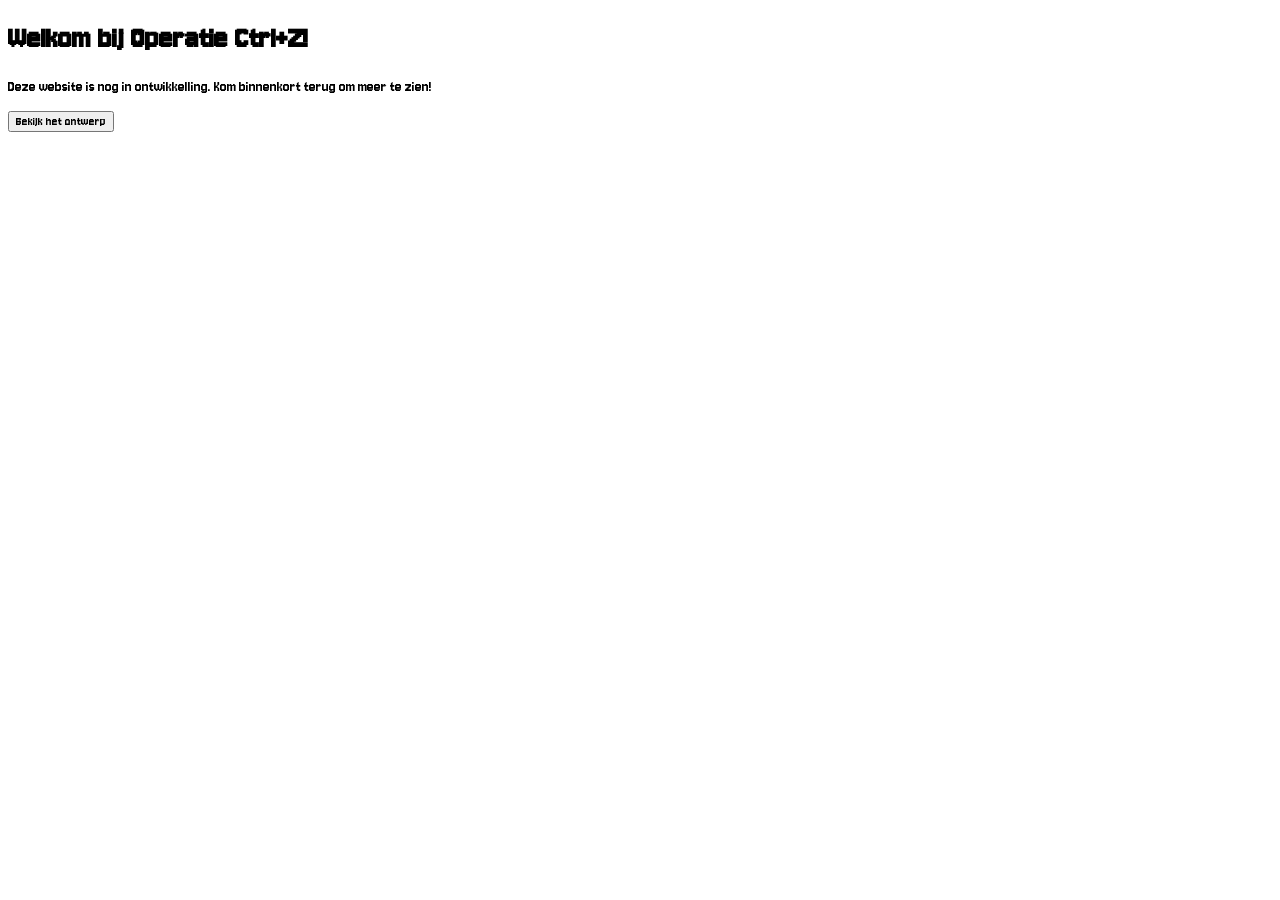
<file: index.html>
<!DOCTYPE html>
<html lang="nl">
<head>
    <meta charset="UTF-8">
    <meta name="viewport" content="width=device-width, initial-scale=1.0">
    <title>Home | Operatie Ctrl+Z</title>
    <link rel="preconnect" href="https://fonts.googleapis.com">
    <link rel="preconnect" href="https://fonts.gstatic.com" crossorigin>
    <link href="https://fonts.googleapis.com/css2?family=Jersey+10&display=swap" rel="stylesheet">
    <link rel="stylesheet" href="style.css">
</head>
<body>
    <h1>Welkom bij Operatie Ctrl+Z!</h1>
    <p>Deze website is nog in ontwikkelling. Kom binnenkort terug om meer te zien!</p>
    <button onclick="window.location.href='ontwerp.html'">Bekijk het ontwerp</button>
</body>
</html>
</file>
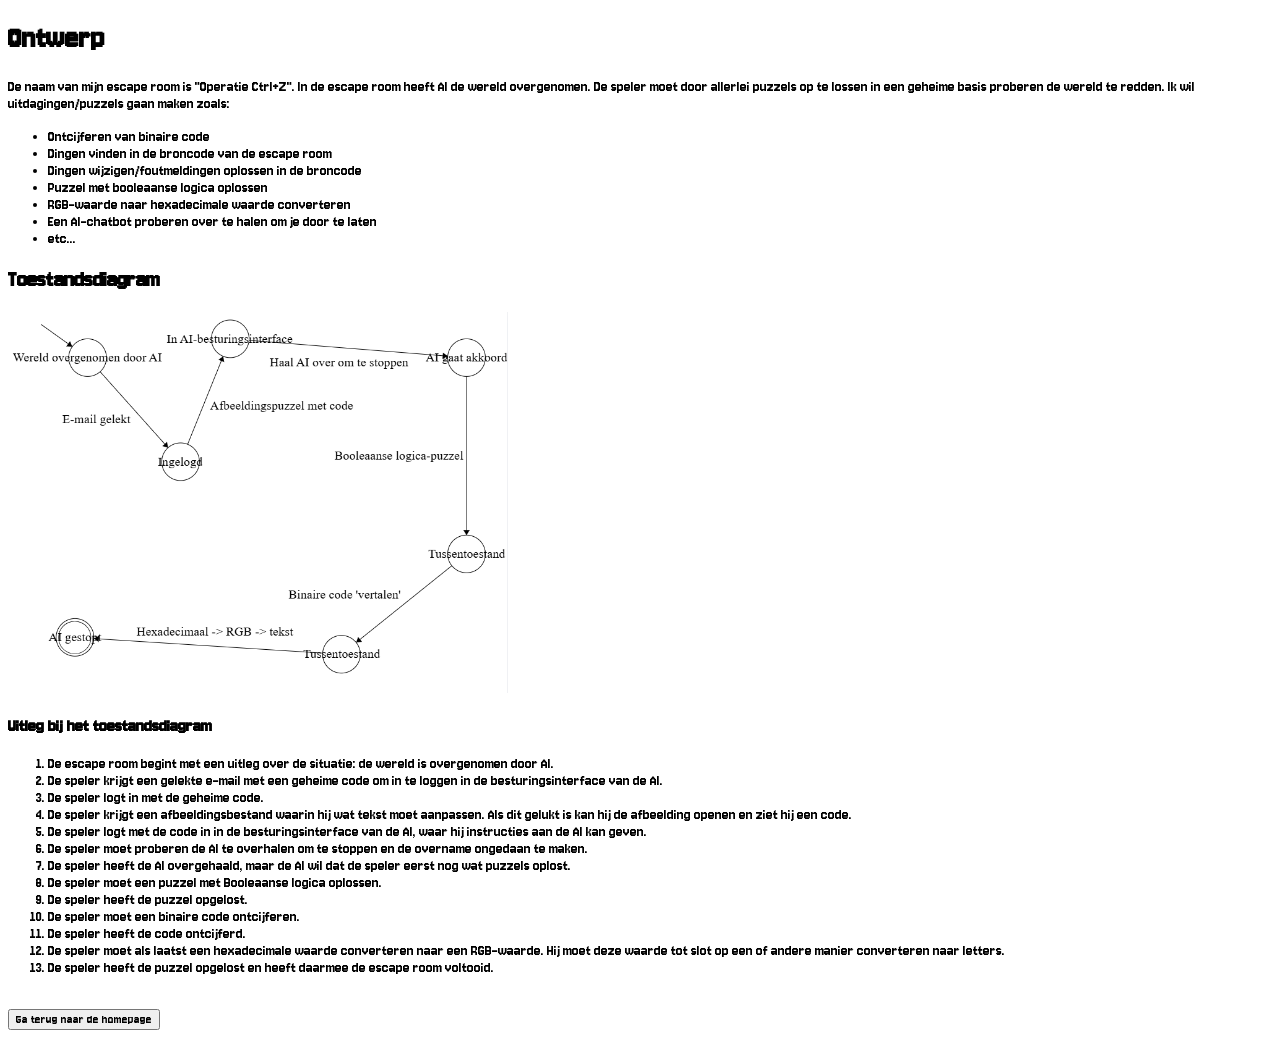
<file: ontwerp.html>
<!DOCTYPE html>
<html lang="nl">
<head>
    <meta charset="UTF-8">
    <meta name="viewport" content="width=device-width, initial-scale=1.0">
    <title>Ontwerp | Operatie Ctrl+Z</title>
    <link rel="preconnect" href="https://fonts.googleapis.com">
    <link rel="preconnect" href="https://fonts.gstatic.com" crossorigin>
    <link href="https://fonts.googleapis.com/css2?family=Jersey+10&display=swap" rel="stylesheet">
    <link rel="stylesheet" href="style.css">
</head>
<body>
    <h1>Ontwerp</h1>
    <p>De naam van mijn escape room is "Operatie Ctrl+Z". In de escape room heeft AI de wereld overgenomen. De speler moet door allerlei puzzels op te lossen in een geheime basis proberen de wereld te redden. Ik wil uitdagingen/puzzels gaan maken zoals: </p>
        <ul>
            <li>Ontcijferen van binaire code</li>
            <li>Dingen vinden in de broncode van de escape room</li>
            <li>Dingen wijzigen/foutmeldingen oplossen in de broncode</li>
            <li>Puzzel met booleaanse logica oplossen</li>
            <li>RGB-waarde naar hexadecimale waarde converteren</li>
            <li>Een AI-chatbot proberen over te halen om je door te laten</li>
            <li>etc...</li>
        </ul>
    <h2>Toestandsdiagram</h2>
    <img src="images/toestandsdiagram.png" alt="Toestandsdiagram" id="toestandsdiagram">
    <br>
    <h3>Uitleg bij het toestandsdiagram</h3>
    <ol>
        <li>De escape room begint met een uitleg over de situatie: de wereld is overgenomen door AI.</li>
        <li>De speler krijgt een gelekte e-mail met een geheime code om in te loggen in de besturingsinterface van de AI.</li>
        <li>De speler logt in met de geheime code.</li>
        <li>De speler krijgt een afbeeldingsbestand waarin hij wat tekst moet aanpassen. Als dit gelukt is kan hij de afbeelding openen en ziet hij een code.</li>
        <li>De speler logt met de code in in de besturingsinterface van de AI, waar hij instructies aan de AI kan geven.</li>
        <li>De speler moet proberen de AI te overhalen om te stoppen en de overname ongedaan te maken.</li>
        <li>De speler heeft de AI overgehaald, maar de AI wil dat de speler eerst nog wat puzzels oplost.</li>
        <li>De speler moet een puzzel met Booleaanse logica oplossen.</li>
        <li>De speler heeft de puzzel opgelost.</li>
        <li>De speler moet een binaire code ontcijferen.</li>
        <li>De speler heeft de code ontcijferd.</li>
        <li>De speler moet als laatst een hexadecimale waarde converteren naar een RGB-waarde. Hij moet deze waarde tot slot op een of andere manier converteren naar letters.</li>
        <li>De speler heeft de puzzel opgelost en heeft daarmee de escape room voltooid.</li>
    </ol>
    <br>
    <button onclick="window.location.href='index.html'">Ga terug naar de homepage</button>
</body>
</html>
</file>
<file: style.css>
body {
    font-family: "Jersey 10", sans-serif;
}

button {
    font-family: inherit;
}

#toestandsdiagram {
    width: 500px;
    height: auto;
}
</file>
